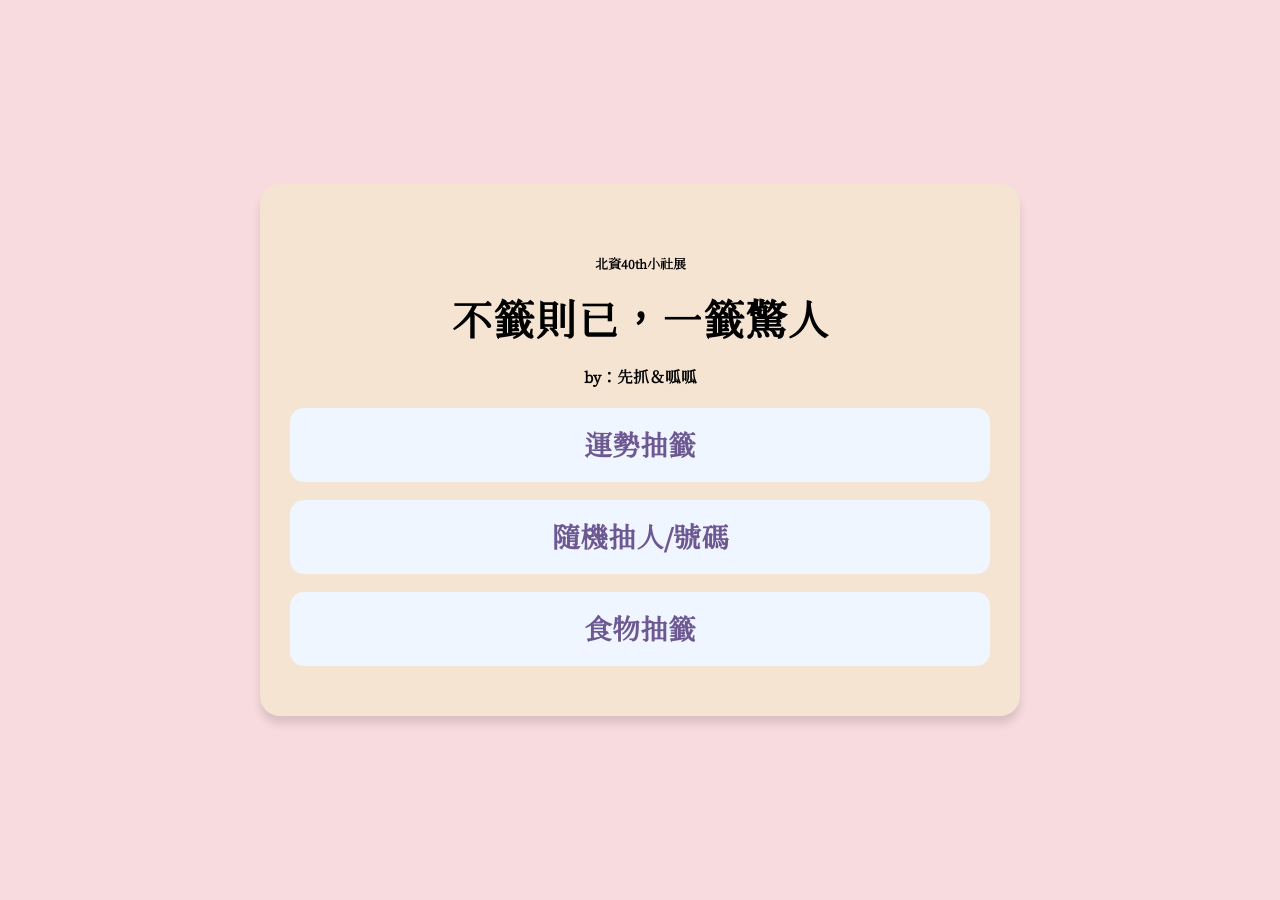
<file: index.html>
<!DOCTYPE html>
<html lang="zh-Hant">

<head>
    <meta charset="UTF-8">
    <meta name="viewport" content="width=device-width, initial-scale=1.0">
    <title>小社展</title>
    <link rel="stylesheet" href="index.css">
    <link href="https://fonts.googleapis.com/css2?family=Cactus+Classical+Serif&display=swap" rel="stylesheet">

</head>

<body>

    <div class="container">

        <div class="title">
            <h5>北資40th小社展</h5>
            <h1>不籤則已，一籤驚人</h1>
            <h4>by：先抓＆呱呱</h4>
        </div>

        <div class="menu">
            <a href="luck/luck.html" class="card">運勢抽籤</a>
            <a href="random/random.html" class="card">隨機抽人/號碼</a>
            <a href="food/food.html" class="card">食物抽籤</a>
        </div>

    </div>

</body>

</html>
</file>
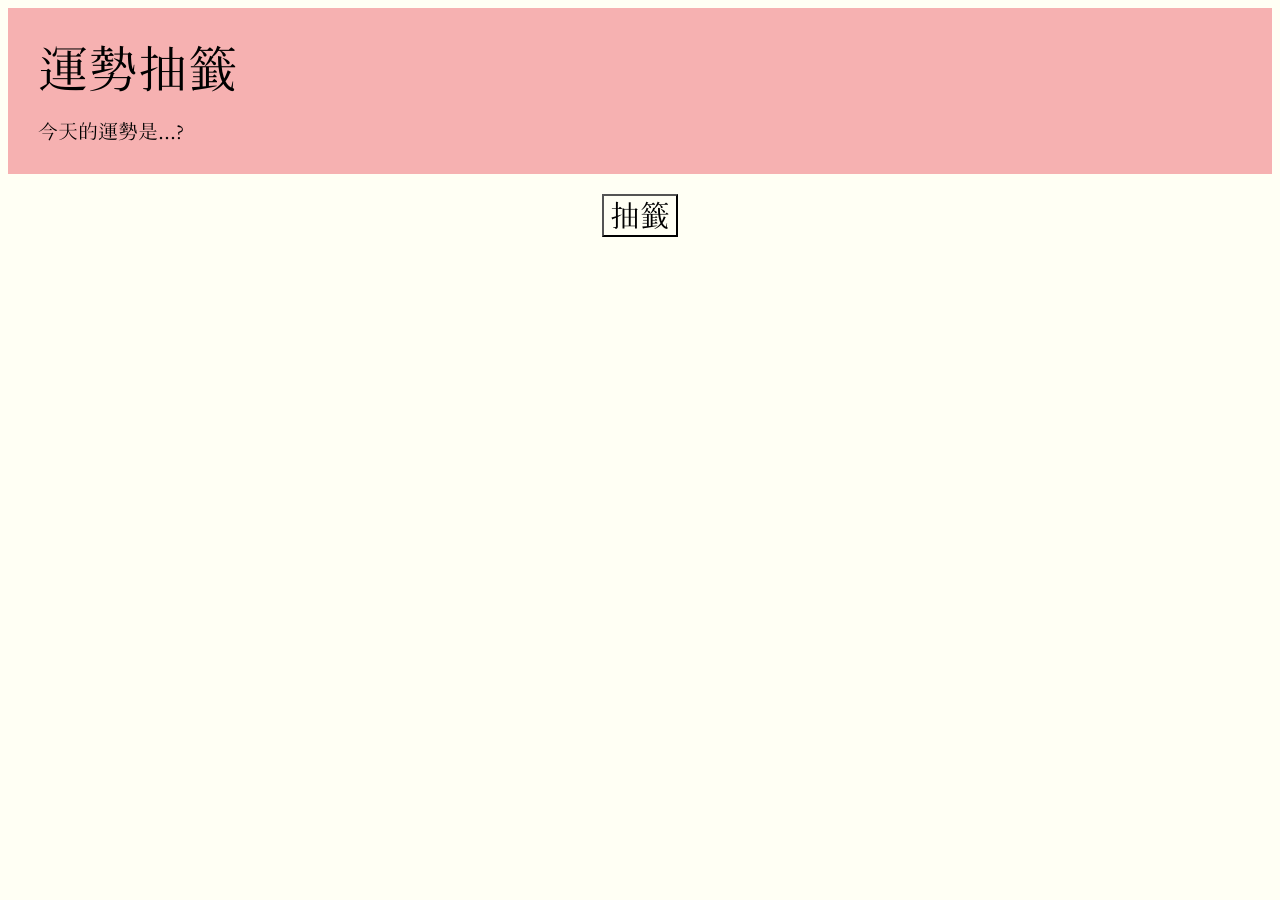
<file: luck/luck.html>
<!DOCTYPE html>
<html lang="en">

<head>
    <meta charset="UTF-8">
    <meta name="viewport" content="width=device-width, initial-scale=1.0">
    <title>Document</title>
    <link rel="stylesheet" href="luck.css">
    <link href="https://fonts.googleapis.com/css2?family=Cactus+Classical+Serif&display=swap" rel="stylesheet">
</head>
<body>
    <div class="top">
        <div class="title">運勢抽籤</div>
        <br>
        <div class="explan">今天的運勢是...?</div>
    </div>
    <br>
    <button onclick="draw()">抽籤</button>
    <div id="result"></div>
    <script src="luck.js"></script>

</body>

</html>
</file>
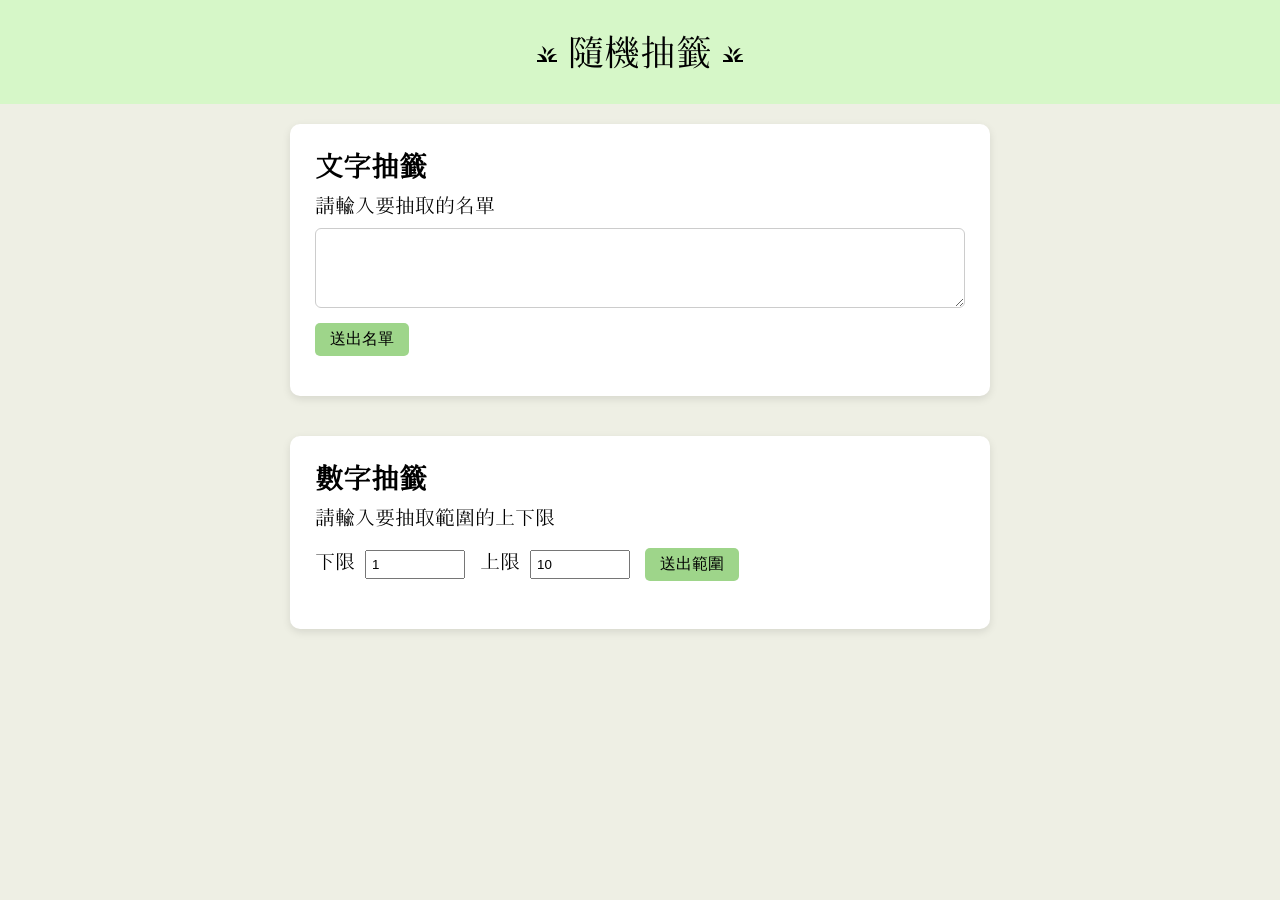
<file: random/random.html>
<!DOCTYPE html>
<html lang="en">
<head>
    <meta charset="UTF-8">
    <meta name="viewport" content="width=device-width, initial-scale=1.0">
    <title>Document</title>
    <link href="https://fonts.googleapis.com/css2?family=Cactus+Classical+Serif&display=swap" rel="stylesheet">
    <link rel="stylesheet" href="random.css">
    <link rel="stylesheet" href="https://fonts.googleapis.com/css2?family=Material+Symbols+Outlined:opsz,wght,FILL,GRAD@20..48,100..700,0..1,-50..200&icon_names=grass" />

</head>
<body>
    <div class="top">
        <div class="title">
        <span class="material-symbols-outlined">
        grass
        </span>
        隨機抽籤
        <span class="material-symbols-outlined">
        grass
        </span></div>
    </div>
    <div class="inside"> 
        <div id="text">
            <b class="text-title">文字抽籤</b>
            <div class="input"> 請輸入要抽取的名單 </div>
            <textarea id="names" oninput="this.style.height='auto';this.style.height=this.scrollHeight+'px';"></textarea>
            <button onclick="drawName()">送出名單</button>
            <div id="text-result"></div>
            <script src="random.js"></script>
        </div>



        <div id="number">
            <b class="number-title">數字抽籤</b>
            <div class="range">請輸入要抽取範圍的上下限</div>
            <span>
                下限<input type="number" id="down" min="" max="" step="1" value="1">
                上限<input type="number" id="up" min="" max="" step="1" value="10">
            </span>
            <button onclick="drawNumber()">送出範圍</button>
            <div id="num-result"></div>

        </div>
    </div>
</body>
</html>
</file>
<file: index.css>
body {
    margin: 0;
    min-height: 100vh;
    font-family: "Cactus Classical Serif", serif;
    background:rgb(248, 219, 223);
    display: flex;
    justify-content: center;
    align-items: center;
}

.container {
    width: 90%;
    max-width: 700px;
    background: rgb(244, 228, 209);
    padding: 50px 30px;
    border-radius: 20px;
    box-shadow: 0 8px 8px rgba(0, 0, 0, 0.12);
    text-align: center;
}

h1 {
    margin: 0;
    font-size: 42px;
    color: #000000;
}


.menu {
    display: flex;
    flex-direction: column;
    gap: 18px;
}

.card {
    display: block;
    text-decoration: none;
    background: #eff6ff;
    color: #6d5892;
    font-size: 28px;
    font-weight: bold;
    padding: 20px;
    border-radius: 14px;
    transition: 0.25s;
}

.card:hover {
    background: #e9c0c0;
    transform: translateY(-3px);
    box-shadow: 0 8px 8px rgba(30, 58, 138, 0.18);
}
</file>
<file: luck/luck.css>
* {
  background: #FFFFF4;
  font-family: 'Cactus Classical Serif', serif;
}

.top{
    background-color: #f6b1b1;
    padding: 30px ;
}
.title {
    font-size: 50px;
    background-color: #f6b1b1;
}
.explan{
    font-size: 20px;
    background-color: #f6b1b1;
}

button {
    font-size: 30px;
    display: block;
    margin: 0 auto;
}

#result {
  text-align: center;
  font-size: 20px;
  margin-top: 20px;
}
</file>
<file: random/random.css>
*{
    box-sizing: border-box;
}

body{
    background:#EEEFE4;
    font-family:'Cactus Classical Serif',serif;
    margin:0;
}

/* 上方標題區 */
.top{
    background:#d6f7c8;
    padding:30px;
    
}
.material-symbols-outlined {
  font-variation-settings:
  'FILL' 0,
  'wght' 400,
  'GRAD' 0,
  'opsz' 24
}

.title{
    font-size:36px;
    text-align:center;
}

/* 主內容區 */
.inside{
    width:700px;
    margin:20px auto;
    font-size:20px;
}

/* 每個區塊 */
#text,#number{
    background:white;
    padding:25px;
    border-radius:10px;
    box-shadow:0 3px 8px rgba(0,0,0,0.1);
    margin-bottom:40px;
}

/* 小標題 */
.text-title,.number-title{
    font-size:28px;
}

/* 說明文字 */
.input,.range{
    margin-top:10px;
    margin-bottom:10px;
}

/* textarea */
textarea{
    width:100%;
    min-height:80px;
    padding:10px;
    font-size:16px;
    border-radius:6px;
    border:1px solid #ccc;
    margin-bottom:10px;
}

/* input */
input{
    width:100px;
    padding:5px;
    margin:10px;
}

/* button */
button{
    padding:6px 15px;
    font-size:16px;
    border:none;
    border-radius:5px;
    background:#9ed58a;
    cursor:pointer;
    transition: 0.5s;
}
button:hover{
    background:#afc5a7;
}

/* 結果顯示 */
#text-result,#num-result{
    margin-top:15px;
    font-size:22px;
    font-weight:bold;
}
</file>
